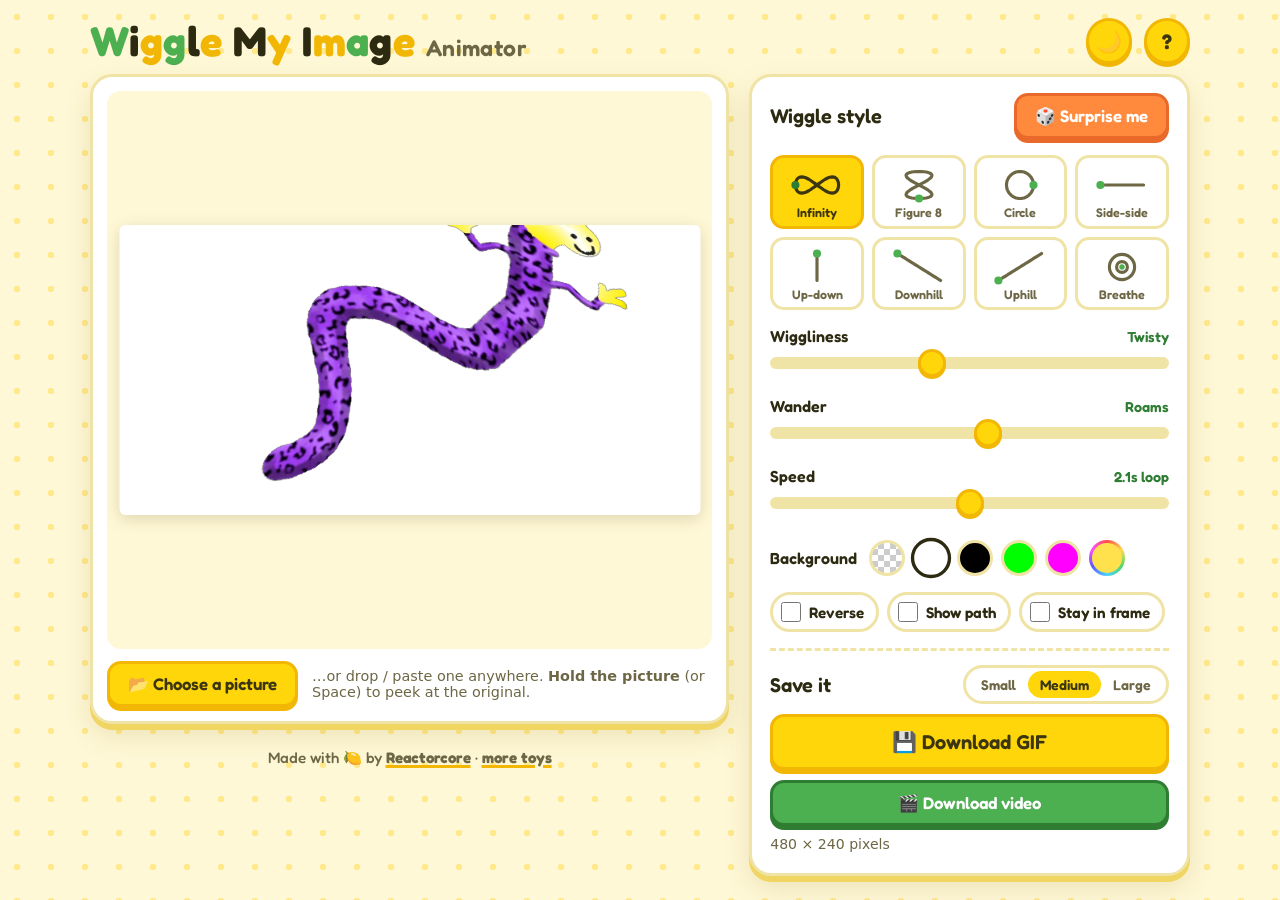
<file: index.html>
<!DOCTYPE html>
<html lang="en">
<head>
  <meta charset="UTF-8">
  <meta name="viewport" content="width=device-width, initial-scale=1">
  <title>Wiggle My Image Animator</title>
  <meta name="description" content="Drop in any picture and watch it wiggle. Save it as a looping GIF or video and share it with your friends.">
  <meta property="og:type" content="website">
  <meta property="og:title" content="Wiggle My Image Animator">
  <meta property="og:description" content="Drop in any picture and watch it wiggle. Save it as a looping GIF or video and share it with your friends.">
  <!-- og:image needs an absolute URL. itch.io uses its own cover image for link previews; if this is ever hosted
       on its own page (e.g. GitHub Pages), add <meta property="og:image" content="https://…/promo/cover.jpg">. -->
  <meta name="twitter:card" content="summary_large_image">
  <link rel="icon" href="data:image/svg+xml,<svg xmlns='http://www.w3.org/2000/svg' viewBox='0 0 100 100'><text y='.9em' font-size='90'>🍋</text></svg>">
  <link rel="preconnect" href="https://fonts.googleapis.com">
  <link rel="preconnect" href="https://fonts.gstatic.com" crossorigin>
  <link href="https://fonts.googleapis.com/css2?family=Fredoka:wght@500;600;700&display=swap" rel="stylesheet">
  <script>
    // Light/dark before first paint: the saved choice, else the device setting.
    try { var savedTheme = JSON.parse(localStorage.getItem('wiggle-settings-v1') || '{}').theme; } catch (e) {}
    document.documentElement.dataset.theme = savedTheme || (matchMedia('(prefers-color-scheme: dark)').matches ? 'dark' : 'light');
  </script>
  <link rel="stylesheet" href="style.css">
</head>
<body>
  <header class="top">
    <h1 class="title" id="title" aria-label="Wiggle My Image Animator">Wiggle My Image <span class="title-sub">Animator</span></h1>
    <button class="icon-btn" id="themeBtn" type="button"></button>
    <button class="icon-btn" id="helpBtn" type="button" aria-label="How does this work?">?</button>
  </header>

  <main class="app">
    <!-- Stage: the wiggling picture -->
    <section class="stage-card" id="stageCard">
      <div class="stage" id="stage">
        <div class="stage-frame" id="stageFrame" tabindex="0" aria-label="Your wiggling picture. Hold Space to see the original.">
          <!-- glfx canvas gets inserted here by app.js -->
          <canvas class="overlay" id="overlay" aria-hidden="true"></canvas>
        </div>
        <div class="stage-msg" id="stageMsg" hidden></div>
        <div class="drop-hint" id="dropHint" aria-hidden="true"><span>Drop it like it's hot 🍋</span></div>
      </div>
      <div class="stage-bar">
        <button class="btn btn-primary" id="pickBtn" type="button">📂 Choose a picture</button>
        <span class="stage-tip" id="stageTip">…or drop / paste one anywhere. <b>Hold the picture</b> (or Space) to peek at the original.</span>
      </div>
      <input id="fileInput" type="file" accept="image/*" hidden>
    </section>

    <!-- Controls -->
    <section class="panel" aria-label="Wiggle settings">
      <div class="panel-head">
        <h2>Wiggle style</h2>
        <button class="btn btn-zest" id="surpriseBtn" type="button">🎲 Surprise me</button>
      </div>
      <div class="styles" id="styles" role="radiogroup" aria-label="Wiggle style"></div>

      <div class="sliders">
        <div class="slider">
          <div class="slider-top"><label for="wiggle">Wiggliness</label><output id="wiggleOut"></output></div>
          <input type="range" id="wiggle" min="0" max="100" value="40">
        </div>
        <div class="slider">
          <div class="slider-top"><label for="wander">Wander</label><output id="wanderOut"></output></div>
          <input type="range" id="wander" min="0" max="100" value="55">
        </div>
        <div class="slider">
          <div class="slider-top"><label for="speed">Speed</label><output id="speedOut"></output></div>
          <input type="range" id="speed" min="0" max="100" value="50">
        </div>
      </div>

      <div class="row">
        <span class="row-label">Background</span>
        <div class="swatches" id="swatches" role="radiogroup" aria-label="Background"></div>
      </div>

      <div class="row toggles">
        <label class="toggle"><input type="checkbox" id="reverseChk"><span>Reverse</span></label>
        <label class="toggle"><input type="checkbox" id="pathChk"><span>Show path</span></label>
        <label class="toggle" title="Zooms the picture so no part of it ever wiggles off the edge"><input type="checkbox" id="fitChk"><span>Stay in frame</span></label>
      </div>

      <div class="save">
        <div class="panel-head">
          <h2>Save it</h2>
          <div class="sizes" id="sizes" role="radiogroup" aria-label="Size"></div>
        </div>
        <div class="save-btns" id="saveBtns">
          <button class="btn btn-primary btn-big" id="gifBtn" type="button">💾 Download GIF</button>
          <button class="btn btn-leaf" id="videoBtn" type="button">🎬 Download video</button>
          <button class="btn btn-zest" id="shareBtn" type="button" hidden>📤 Share</button>
        </div>
        <div class="save-progress" id="saveProgress" hidden>
          <div class="bar" role="progressbar" aria-label="Saving" aria-valuemin="0" aria-valuemax="100" id="saveBar"><div class="bar-fill" id="saveFill"></div></div>
          <div class="save-progress-row">
            <span id="saveLabel">Making GIF…</span>
            <button class="btn btn-small" id="cancelBtn" type="button">Cancel</button>
          </div>
        </div>
        <p class="save-note" id="saveNote" aria-live="polite"></p>
      </div>
    </section>

    <footer class="foot">
      Made with 🍋 by <a href="https://linktr.ee/reactorcore" target="_blank" rel="noopener">Reactorcore</a>
      · <a href="https://reactorcore.itch.io/" target="_blank" rel="noopener">more toys</a>
    </footer>
  </main>


  <!-- Help -->
  <div class="modal" id="helpModal" hidden>
    <div class="modal-box" role="dialog" aria-modal="true" aria-labelledby="helpTitle">
      <button class="icon-btn modal-x" id="helpClose" type="button" aria-label="Close">✕</button>
      <h2 id="helpTitle">How to wiggle 🍋</h2>
      <ol>
        <li><b>Pick a picture.</b> Tap <i>Choose a picture</i>, drag one onto the page, or paste one with Ctrl+V.</li>
        <li><b>Pick a wiggle style.</b> Each little drawing shows the path the wiggle travels along.</li>
        <li><b>Tweak it.</b> <i>Wiggliness</i> is how twisty it gets, <i>Wander</i> is how far it roams, <i>Speed</i> is how fast it loops.</li>
        <li>Can't decide? Smash <b>🎲 Surprise me</b>.</li>
        <li>Picture wiggling off the edge? Tick <b>Stay in frame</b> and it zooms to fit the whole wiggle. Tap the rainbow dot to pick any background colour.</li>
        <li><b>Hold down on the picture</b> (or click it and hold Space) to compare with the original.</li>
        <li><b>Save it.</b> Pick a size, then hit <i>Download GIF</i>. It loops forever, so it's perfect for chats and posts. <i>Download video</i> records a short clip instead (handy where GIFs aren't welcome). On phones, <i>Share</i> sends the GIF straight to your apps.</li>
      </ol>
      <p class="fine">With the see-through background, GIFs keep their transparency (edges get a little jagged, that's GIFs for you). Videos can't be see-through, so they get a white background. Videos record in real time (a few seconds), so keep this tab open until it's done.</p>
      <p class="fine">Everything happens right here in your browser. Your pictures never leave your device.</p>
    </div>
  </div>

  <script src="lib/glfx.js"></script>
  <script src="lib/gifenc.js"></script>
  <script src="lib/sample.js"></script>
  <script src="app.js"></script>
</body>
</html>
</file>
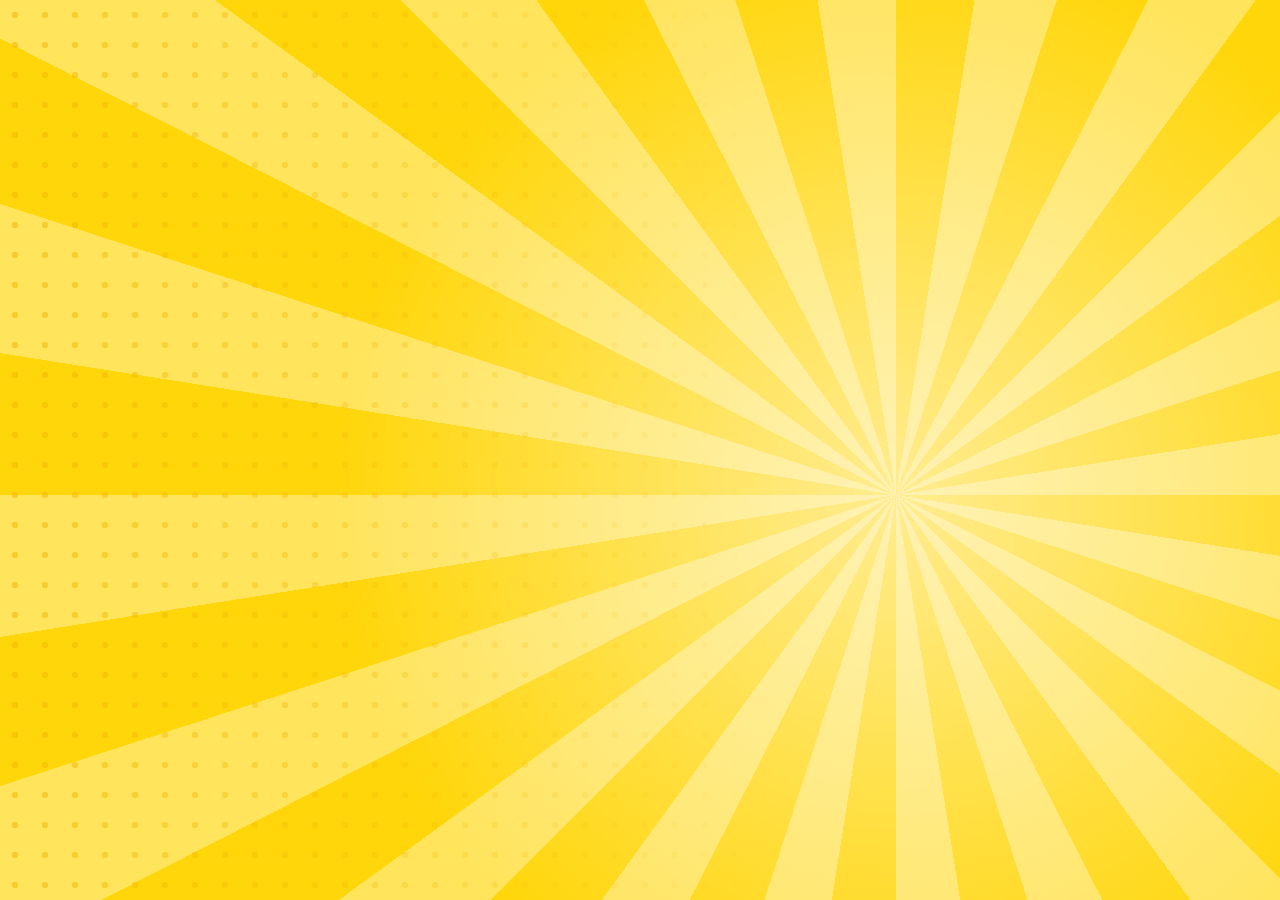
<file: testing/promo-poster.html>
<!DOCTYPE html>
<!-- Poster template for the itch cover and thumbnail. promo-shots.js loads it and calls
     build(layout, heroFrames, stickers) with wiggled frames rendered by the app. -->
<html>
<head>
<meta charset="UTF-8">
<link href="https://fonts.googleapis.com/css2?family=Fredoka:wght@600;700&display=block" rel="stylesheet">
<style>
  * { box-sizing: border-box; margin: 0; }
  html, body { width: 100%; height: 100%; overflow: hidden; }
  body {
    position: relative;
    font-family: "Fredoka", "Comic Sans MS", sans-serif;
    background:
      radial-gradient(circle at 70% 55%, rgba(255,255,255,.55), transparent 55%),
      repeating-conic-gradient(from 0deg at 70% 55%, #ffd60a 0deg 9deg, #ffe45c 9deg 18deg);
  }
  body::before {
    content: ""; position: absolute; inset: 0;
    background-image: radial-gradient(rgba(242,183,5,.55) 3px, transparent 3.5px);
    background-size: 30px 30px;
    mask-image: linear-gradient(90deg, #000 0%, transparent 60%);
  }
  .outlined {
    color: #fff;
    -webkit-text-stroke: var(--stroke) #2d2a12;
    paint-order: stroke fill;
    text-shadow: 0 var(--drop) 0 #2d2a12, 0 calc(var(--drop) * 2) 20px rgba(0,0,0,.25);
    line-height: .92;
    letter-spacing: .01em;
  }
  .title { position: absolute; z-index: 5; }
  .title .w { display: block; color: #fff; }
  .title .w.big { color: #fff; }
  .title .w.zest { color: #ff8a3d; }
  .hero { position: absolute; z-index: 3; }
  .hero img { position: absolute; inset: 0; width: 100%; height: 100%; }
  .hero img.ghost1 { opacity: .22; transform: translate(-7%, 3%) rotate(-6deg); }
  .hero img.ghost2 { opacity: .4; transform: translate(-3.5%, 1.5%) rotate(-3deg); }
  .hero img.main { filter: drop-shadow(0 14px 0 rgba(45,42,18,.85)) drop-shadow(0 24px 30px rgba(0,0,0,.25)); }
  .tag {
    position: absolute; z-index: 6;
    background: #2d2a12; color: #ffe45c;
    border-radius: 999px; font-weight: 700; white-space: nowrap;
    box-shadow: 0 6px 0 rgba(0,0,0,.25);
  }
  .tag b { color: #fff; }
  .badges { position: absolute; z-index: 6; display: flex; gap: 12px; }
  .badge {
    background: #fff; color: #2d2a12; border: 4px solid #2d2a12; border-radius: 16px;
    font-weight: 700; white-space: nowrap; box-shadow: 0 5px 0 #2d2a12;
  }
  .badge.leaf { background: #4caf50; color: #fff; }
  .badge.zest { background: #ff8a3d; color: #fff; }
  .sticker {
    position: absolute; z-index: 4;
    background: #fff; border: 5px solid #2d2a12; border-radius: 22px;
    box-shadow: 0 7px 0 #2d2a12;
    display: grid; place-items: center; overflow: hidden;
  }
  .sticker { padding: 8px; }
  .sticker img { width: 100%; height: 100%; object-fit: contain; }
  .swoosh { position: absolute; z-index: 2; fill: none; stroke: rgba(45,42,18,.5); stroke-linecap: round; stroke-dasharray: 1 22; }
  .swoosh path { vector-effect: non-scaling-stroke; }

  /* ---- Cover 1280×720 ---- */
  body.cover .title { left: 50px; top: 42px; --stroke: 18px; --drop: 9px; }
  body.cover .title .big { font-size: 196px; }
  body.cover .title .mid { font-size: 134px; }
  body.cover .title .small { font-size: 86px; margin-top: 4px; }
  body.cover .hero { width: 640px; height: 640px; right: 10px; top: 50px; }
  body.cover .tag { left: 50px; top: 552px; font-size: 38px; padding: 12px 30px; }
  body.cover .badges { left: 50px; top: 636px; }
  body.cover .badge { font-size: 28px; padding: 6px 18px; }
  body.cover .swoosh { right: 40px; top: 40px; width: 640px; height: 640px; stroke-width: 9px; }

  /* ---- itch thumbnail 630×500 ---- */
  body.itch_thumbnail { background:
      radial-gradient(circle at 62% 70%, rgba(255,255,255,.55), transparent 55%),
      repeating-conic-gradient(from 0deg at 62% 70%, #ffd60a 0deg 9deg, #ffe45c 9deg 18deg); }
  body.itch_thumbnail .title { left: 24px; top: 18px; --stroke: 12px; --drop: 6px; }
  body.itch_thumbnail .title .big { font-size: 118px; }
  body.itch_thumbnail .title .mid { font-size: 80px; }
  body.itch_thumbnail .title .small { font-size: 50px; margin-top: 2px; }
  body.itch_thumbnail .hero { width: 360px; height: 360px; right: -14px; top: 150px; }
  body.itch_thumbnail .tag { left: 20px; top: 392px; font-size: 36px; padding: 10px 26px; }
  body.itch_thumbnail .badges { display: none; }
  body.itch_thumbnail .swoosh { display: none; }
</style>
</head>
<body>
<script>
function build(layout, hero, stickers) {
  document.body.className = layout;
  const cover = layout === 'cover';
  const html = [];
  html.push(`<div class="title outlined"><span class="w big">WIGGLE</span><span class="w mid">MY IMAGE</span><span class="w small zest">ANIMATOR</span></div>`);
  html.push(`<svg class="swoosh" viewBox="0 0 100 100"><path d="M10 50 C10 20 40 20 50 50 S90 80 90 50 S60 20 50 50 S10 80 10 50" /></svg>`);
  html.push(`<div class="hero"><img class="ghost1" src="${hero[2].src}"><img class="ghost2" src="${hero[1].src}"><img class="main" src="${hero[0].src}"></div>`);
  html.push(cover
    ? `<div class="tag">Drop a picture <b>→</b> it wiggles <b>→</b> save a GIF!</div>`
    : `<div class="tag">Make any picture wiggle! <b>🍋</b></div>`);
  html.push(`<div class="badges"><span class="badge">8 wiggle styles</span><span class="badge leaf">GIF + video</span><span class="badge zest">Web app</span></div>`);
  // Stickers: [x, y, max width, max height, rotation] per layout, sample frames wiggled by the app.
  // Each card takes its picture's shape (fitted in that box), so wide pictures get wide cards.
  const spots = cover
    ? [[965, 12, 105, 130, -8], [1125, 14, 135, 135, 9], [1062, 588, 200, 115, -7], [812, 598, 220, 110, 6]]
    : [[512, 14, 90, 115, 9], [236, 262, 86, 86, -9]];
  spots.forEach(([x, y, mw, mh, r], i) => {
    const { src, w, h } = stickers[i];
    const k = Math.min(mw / w, mh / h);
    html.push(`<div class="sticker" style="left:${x}px;top:${y}px;width:${Math.round(w * k)}px;height:${Math.round(h * k)}px;transform:rotate(${r}deg)"><img src="${src}"></div>`);
  });
  document.body.insertAdjacentHTML('beforeend', html.join(''));
}
</script>
</body>
</html>
</file>
<file: style.css>
/* =========================================================
   PALETTE — swap these to re-theme the whole app.
   ========================================================= */
:root {
  --bg:          #fff8d6;   /* lemon cream page */
  --bg-dots:     #ffe98a;   /* polka dots on the page */
  --card:        #ffffff;
  --ink:         #2d2a12;   /* main text */
  --ink-soft:    #6d6745;   /* secondary text */
  --lemon:       #ffd60a;   /* primary */
  --lemon-deep:  #f2b705;   /* primary hover / borders */
  --peel:        #3b3510;   /* text on lemon */
  --leaf:        #4caf50;   /* accent green */
  --leaf-deep:   #2e7d32;
  --zest:        #ff8a3d;   /* surprise button */
  --zest-deep:   #e8692a;
  --line:        #f0e3a6;   /* card borders, slider tracks */
  --checker-a:   #ffffff;   /* transparent-background checkerboard */
  --checker-b:   #ece6c8;
  --shadow:      0 6px 0 #f0d562, 0 12px 28px rgba(120, 100, 0, .14);
  --radius:      22px;
  --font-fun:    "Fredoka", "Baloo 2", "Comic Sans MS", system-ui, sans-serif;
  --font-body:   system-ui, -apple-system, "Segoe UI", Roboto, sans-serif;
  color-scheme: light;
}

/* Dark mode. data-theme is set before first paint (inline script in index.html)
   from the saved choice, else the device setting; the 🌙/☀️ button flips it. */
:root[data-theme="dark"] {
  --bg:         #1d1b10;
  --bg-dots:    #29260f;
  --card:       #2a2715;
  --ink:        #fff6c9;
  --ink-soft:   #c9bf8d;
  --line:       #443f1f;
  --peel:       #2d2a12;
  --checker-a:  #3a3620;
  --checker-b:  #2f2c18;
  --shadow:     0 6px 0 #14130a, 0 12px 28px rgba(0, 0, 0, .4);
  color-scheme: dark;
}

/* ========================================================= */

* { box-sizing: border-box; }
[hidden] { display: none !important; }

html { -webkit-text-size-adjust: 100%; }

body {
  margin: 0;
  min-height: 100vh;
  display: flex;
  flex-direction: column;
  font-family: var(--font-body);
  color: var(--ink);
  background-color: var(--bg);
  background-image: radial-gradient(var(--bg-dots) 3px, transparent 3.5px);
  background-size: 34px 34px;
  padding: 0 16px;
}

button, input, select { font: inherit; color: inherit; }

/* ---------- Header ---------- */
.top {
  width: 100%;
  max-width: 1100px;
  margin: 0 auto;
  padding: 18px 0 10px;
  display: flex;
  align-items: center;
  gap: 12px;
}

.title {
  flex: 1;
  margin: 0;
  font-family: var(--font-fun);
  font-weight: 700;
  font-size: clamp(1.6rem, 4.5vw, 2.6rem);
  line-height: 1.05;
  color: var(--ink);
  letter-spacing: .01em;
}
.title .ch { display: inline-block; animation: bob 2.4s ease-in-out infinite; }
.title .ch:nth-child(3n)   { color: var(--lemon-deep); }
.title .ch:nth-child(3n+1) { color: var(--leaf); }
.title-sub { font-size: .55em; color: var(--ink-soft); font-weight: 600; }
.title-sub .ch { color: inherit !important; animation: none; }

@keyframes bob {
  0%, 100% { transform: translateY(0) rotate(0); }
  25%      { transform: translateY(-3px) rotate(-4deg); }
  75%      { transform: translateY(2px) rotate(4deg); }
}

.icon-btn {
  flex: none;
  width: 46px;
  height: 46px;
  border-radius: 50%;
  border: 3px solid var(--lemon-deep);
  background: var(--lemon);
  color: var(--peel);
  font-family: var(--font-fun);
  font-weight: 700;
  font-size: 1.3rem;
  cursor: pointer;
  box-shadow: 0 3px 0 var(--lemon-deep);
  transition: transform .12s;
}
.icon-btn:hover  { transform: rotate(-10deg) scale(1.06); }
.icon-btn:active { transform: translateY(2px); box-shadow: none; }

/* ---------- Layout ---------- */
.app {
  flex: 1;
  width: 100%;
  max-width: 1100px;
  margin: 0 auto;
  display: grid;
  grid-template-columns: minmax(0, 1.45fr) minmax(300px, 1fr);
  grid-template-rows: auto 1fr;   /* the tall panel's extra height goes under the footer, not the stage */
  gap: 20px;
  align-items: start;
  padding-bottom: 20px;
}
@media (max-width: 820px) {
  .app { grid-template-columns: minmax(0, 1fr); grid-template-rows: none; }
}
/* PC: the panel spans both rows, so the footer sits in the empty space under the stage. */
@media (min-width: 821px) {
  .stage-card { grid-column: 1; grid-row: 1; }
  .panel { grid-column: 2; grid-row: 1 / 3; }
  .foot { grid-column: 1; grid-row: 2; }
}

.stage-card, .panel {
  background: var(--card);
  border: 3px solid var(--line);
  border-radius: var(--radius);
  box-shadow: var(--shadow);
}

/* ---------- Stage ---------- */
.stage-card { padding: 14px; }

.stage {
  position: relative;
  display: flex;
  align-items: center;
  justify-content: center;
  min-height: 260px;
  height: min(62vh, 560px);
  border-radius: 14px;
  background: var(--bg);
  overflow: hidden;
}

@media (max-width: 820px) {
  /* On phones the stage hugs the picture's shape instead of a fixed tall box. */
  .stage { width: 100%; height: auto; min-height: 200px; aspect-ratio: var(--frame-ar, 16 / 9); max-height: 62vh; }
}

/* Absolutely centred so the frame's pixel size never feeds back into the stage's size. */
.stage-frame {
  position: absolute;
  left: 50%;
  top: 50%;
  transform: translate(-50%, -50%);
  line-height: 0;
  touch-action: none;
  user-select: none;
  -webkit-user-select: none;
  -webkit-touch-callout: none;
  cursor: grab;
  background-color: var(--checker-a);
  background-image:
    conic-gradient(var(--checker-b) 25%, transparent 0 50%, var(--checker-b) 0 75%, transparent 0);
  background-size: 20px 20px;
  border-radius: 6px;
  box-shadow: 0 4px 16px rgba(80, 60, 0, .18);
}
.stage-frame:active { cursor: grabbing; }
.stage-frame canvas { display: block; border-radius: 6px; }
.stage-frame .overlay { position: absolute; inset: 0; width: 100%; height: 100%; pointer-events: none; }
.stage-frame.peek::after {
  content: "original";
  position: absolute;
  top: 8px;
  left: 8px;
  padding: 4px 10px;
  border-radius: 99px;
  background: var(--ink);
  color: var(--bg);
  font: 600 .8rem/1.4 var(--font-fun);
}

.stage-msg {
  position: absolute;
  inset: 0;
  display: flex;
  align-items: center;
  justify-content: center;
  padding: 24px;
  text-align: center;
  font: 600 1.15rem/1.4 var(--font-fun);
  color: var(--ink-soft);
  background: var(--bg);
}

.drop-hint {
  position: fixed;
  inset: 10px;
  z-index: 50;
  display: none;
  align-items: center;
  justify-content: center;
  border: 5px dashed var(--lemon-deep);
  border-radius: 28px;
  background: color-mix(in srgb, var(--lemon) 35%, transparent);
  font: 700 clamp(1.6rem, 5vw, 3rem) var(--font-fun);
  color: var(--peel);
  pointer-events: none;
}
body.dragging .drop-hint { display: flex; }
.drop-hint span { animation: bob 1s ease-in-out infinite; }

.stage-bar {
  display: flex;
  flex-wrap: wrap;
  align-items: center;
  gap: 10px 14px;
  margin-top: 12px;
}
.stage-tip { flex: 1 1 220px; color: var(--ink-soft); font-size: .9rem; }

/* ---------- Buttons ---------- */
.btn {
  min-height: 46px;
  padding: 10px 18px;
  border-radius: 14px;
  border: 3px solid transparent;
  font-family: var(--font-fun);
  font-weight: 600;
  font-size: 1.05rem;
  cursor: pointer;
  transition: transform .12s, box-shadow .12s;
  white-space: nowrap;
}
.btn:active { transform: translateY(3px); box-shadow: none !important; }
.btn-primary { background: var(--lemon); border-color: var(--lemon-deep); color: var(--peel); box-shadow: 0 4px 0 var(--lemon-deep); }
.btn-primary:hover { background: #ffe03d; }
.btn-zest { background: var(--zest); border-color: var(--zest-deep); color: #fff; box-shadow: 0 4px 0 var(--zest-deep); }
.btn-zest:hover { transform: rotate(-3deg); }

/* ---------- Panel ---------- */
.panel { padding: 16px 18px 18px; display: flex; flex-direction: column; gap: 16px; }
.panel h2 { margin: 0; font: 600 1.25rem var(--font-fun); }
.panel-head { display: flex; align-items: center; justify-content: space-between; gap: 10px; flex-wrap: wrap; }

.styles {
  display: grid;
  grid-template-columns: repeat(4, minmax(0, 1fr));
  gap: 8px;
}
.style-btn {
  display: flex;
  flex-direction: column;
  align-items: center;
  gap: 2px;
  padding: 8px 4px 6px;
  border-radius: 14px;
  border: 3px solid var(--line);
  background: var(--card);
  cursor: pointer;
  font: 600 .78rem/1.1 var(--font-fun);
  color: var(--ink-soft);
  transition: transform .12s, border-color .12s, background .12s;
}
.style-btn:hover { transform: translateY(-2px); border-color: var(--lemon-deep); }
.style-btn[aria-checked="true"] { background: var(--lemon); border-color: var(--lemon-deep); color: var(--peel); }
.style-btn svg { width: 100%; max-width: 54px; height: 38px; overflow: visible; }
.style-btn svg path { fill: none; stroke: currentColor; stroke-width: 3.5; stroke-linecap: round; stroke-linejoin: round; }
.style-btn svg circle { fill: var(--leaf); }
.style-btn[aria-checked="true"] svg circle { fill: var(--leaf-deep); }

.sliders { display: flex; flex-direction: column; gap: 12px; }
.slider-top { display: flex; justify-content: space-between; align-items: baseline; }
.slider label, .row-label { font: 600 1rem var(--font-fun); }
.slider output { font: 600 .9rem var(--font-fun); color: var(--leaf-deep); }
:root[data-theme="dark"] .slider output { color: var(--leaf); }

input[type="range"] {
  -webkit-appearance: none;
  appearance: none;
  width: 100%;
  height: 34px;
  background: transparent;
  cursor: pointer;
  margin: 0;
}
input[type="range"]::-webkit-slider-runnable-track { height: 12px; border-radius: 99px; background: var(--line); }
input[type="range"]::-moz-range-track { height: 12px; border-radius: 99px; background: var(--line); }
input[type="range"]::-webkit-slider-thumb {
  -webkit-appearance: none;
  width: 28px; height: 28px; margin-top: -8px;
  border-radius: 50%;
  background: var(--lemon);
  border: 3px solid var(--lemon-deep);
  box-shadow: 0 2px 0 var(--lemon-deep);
}
input[type="range"]::-moz-range-thumb {
  width: 22px; height: 22px;
  border-radius: 50%;
  background: var(--lemon);
  border: 3px solid var(--lemon-deep);
}
input[type="range"]:focus-visible { outline: 3px solid var(--leaf); outline-offset: 2px; border-radius: 99px; }

.row { display: flex; align-items: center; gap: 12px; flex-wrap: wrap; }
.swatches { display: flex; gap: 8px; flex-wrap: wrap; }
.swatch {
  width: 36px; height: 36px;
  border-radius: 50%;
  border: 3px solid var(--line);
  cursor: pointer;
  padding: 0;
  transition: transform .12s;
}
.swatch:hover { transform: scale(1.1); }
.swatch[aria-checked="true"] { border-color: var(--ink); transform: scale(1.12); }
.swatch.clear {
  background-color: #fff;
  background-image: conic-gradient(#ccc 25%, transparent 0 50%, #ccc 0 75%, transparent 0);
  background-size: 12px 12px;
}
/* Custom colour: the chosen colour inside a rainbow ring; the colour input sits invisibly on top. */
.swatch.custom {
  position: relative;
  border-color: transparent;
  background: linear-gradient(var(--c, #ffe14d), var(--c, #ffe14d)) padding-box,
              conic-gradient(#ff4d4d, #ffd84d, #4dd96b, #4dd2ff, #5b5bff, #ff4dff, #ff4d4d) border-box;
}
.swatch.custom[aria-checked="true"] { border-color: transparent; box-shadow: 0 0 0 2px var(--ink); }
.swatch.custom:has(input:focus-visible) { outline: 3px solid var(--leaf); outline-offset: 2px; }
.swatch.custom input {
  position: absolute; inset: 0;
  width: 100%; height: 100%;
  margin: 0; padding: 0; border: 0;
  opacity: 0;
  cursor: pointer;
}

.toggles { gap: 8px; }
@media (min-width: 821px) { .toggles { flex-wrap: nowrap; } }
.toggle {
  display: inline-flex;
  align-items: center;
  gap: 8px;
  min-height: 40px;
  padding: 6px 12px 6px 8px;
  border-radius: 99px;
  border: 3px solid var(--line);
  cursor: pointer;
  font: 600 .95rem var(--font-fun);
  white-space: nowrap;
  user-select: none;
}
.toggle input { width: 20px; height: 20px; accent-color: var(--leaf); margin: 0; cursor: pointer; }
.toggle:has(input:checked) { border-color: var(--leaf); }

/* ---------- Save ---------- */
.save {
  display: flex;
  flex-direction: column;
  gap: 10px;
  padding-top: 14px;
  border-top: 3px dashed var(--line);
}
.sizes {
  display: inline-flex;
  padding: 3px;
  border-radius: 99px;
  border: 3px solid var(--line);
}
.size-btn {
  padding: 5px 12px;
  border: 0;
  border-radius: 99px;
  background: none;
  cursor: pointer;
  font: 600 .88rem var(--font-fun);
  color: var(--ink-soft);
}
.size-btn[aria-checked="true"] { background: var(--lemon); color: var(--peel); }
.size-btn:disabled { cursor: default; opacity: .6; }

.save-btns { display: flex; flex-wrap: wrap; gap: 10px; }
.save-btns .btn { flex: 1 1 auto; }
.btn-big { flex-basis: 100% !important; min-height: 56px; font-size: 1.25rem; }
.btn-leaf { background: var(--leaf); border-color: var(--leaf-deep); color: #fff; box-shadow: 0 4px 0 var(--leaf-deep); }
.btn-leaf:hover { background: #5cbf60; }
.btn-small { min-height: 38px; padding: 4px 14px; font-size: .95rem; background: var(--card); border-color: var(--line); }
.btn-small:hover { border-color: var(--zest); }

.save-progress { display: flex; flex-direction: column; gap: 8px; }
.bar {
  height: 22px;
  border-radius: 99px;
  border: 3px solid var(--lemon-deep);
  background: var(--card);
  overflow: hidden;
}
.bar-fill {
  width: 0;
  height: 100%;
  background: repeating-linear-gradient(-45deg, var(--lemon) 0 10px, #ffe566 10px 20px);
  transition: width .15s;
}
.save-progress-row { display: flex; align-items: center; justify-content: space-between; gap: 10px; font: 600 1rem var(--font-fun); }
.save-note { margin: 0; min-height: 1.3em; color: var(--ink-soft); font-size: .88rem; }

/* ---------- Footer ---------- */
.foot {
  text-align: center;
  padding: 4px 0 22px;
  color: var(--ink-soft);
  font: 500 .95rem var(--font-fun);
}
.foot a { color: inherit; font-weight: 700; text-decoration-color: var(--lemon-deep); text-decoration-thickness: 3px; }
.foot a:hover { color: var(--leaf-deep); }

/* ---------- Modal ---------- */
.modal {
  position: fixed;
  inset: 0;
  z-index: 100;
  display: flex;
  align-items: center;
  justify-content: center;
  padding: 16px;
  background: rgba(30, 26, 5, .55);
}
.modal-box {
  position: relative;
  width: 100%;
  max-width: 480px;
  max-height: 88vh;
  overflow-y: auto;
  padding: 22px 24px;
  border-radius: var(--radius);
  border: 3px solid var(--lemon-deep);
  background: var(--card);
  box-shadow: var(--shadow);
}
.modal-box h2 { margin: 0 0 10px; font: 700 1.5rem var(--font-fun); }
.modal-box ol { padding-left: 1.3em; margin: 0; line-height: 1.5; }
.modal-box li { margin-bottom: 8px; }
.modal-x { position: absolute; top: 12px; right: 12px; width: 38px; height: 38px; font-size: 1rem; }
.fine { color: var(--ink-soft); font-size: .88rem; margin: 14px 0 0; }

:focus-visible { outline: 3px solid var(--leaf); outline-offset: 2px; }

@media (prefers-reduced-motion: reduce) {
  .title .ch, .drop-hint span { animation: none; }
}
</file>
